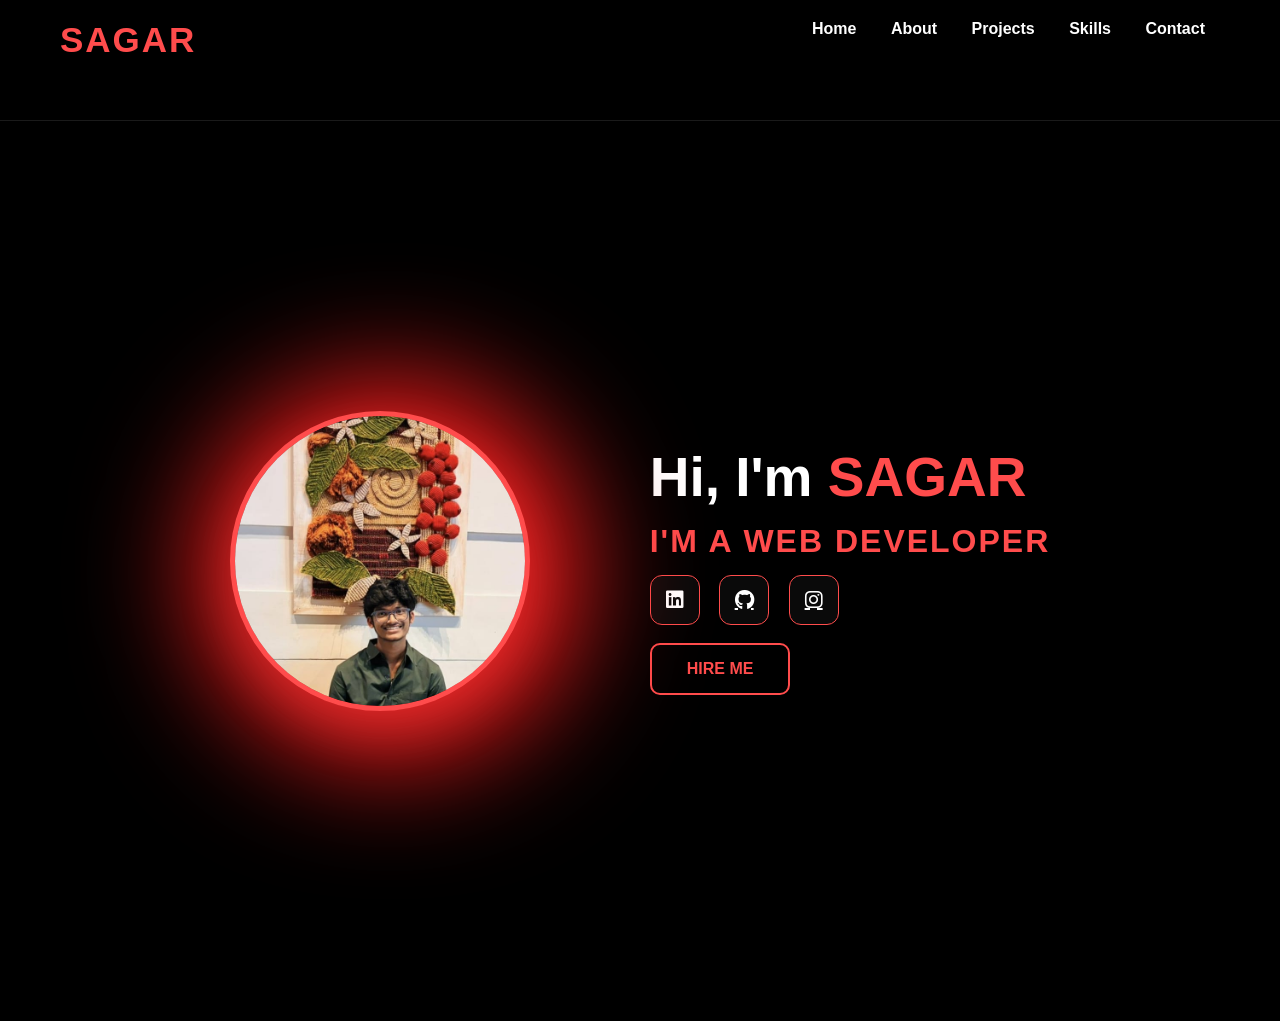
<file: index.html>
<!DOCTYPE html>
<html lang="en">
<head>
    <meta charset="UTF-8">
    <meta name="viewport" content="width=device-width, initial-scale=1.0">
    <title>Sagar Portfolio</title>
    <link rel="stylesheet" href="https://cdnjs.cloudflare.com/ajax/libs/font-awesome/6.5.0/css/all.min.css">
    <link rel="stylesheet" href="st.css">
</head>
<body>
<header>
    <h2>Sagar</h2>
    <nav>
        <a href="index.html" class="active">Home</a>
        <a href="about.html">About</a>
        <a href="projects.html">Projects</a>
        <a href="skills.html">Skills</a>
        <a href="contact.html">Contact</a>
    </nav>
</header>
<section id="home" class="hero">
    <div class="hero-left">
        <div class="circle"></div>
        <img src="profile_photo.jpeg" alt="Sagar Profile">
    </div>
    <div class="hero-right">
        <h1>Hi, I'm <span>SAGAR</span></h1>
        <h2>I'M A WEB DEVELOPER</h2>
        <div class="social">
            <a href="https://www.linkedin.com/in/sai-sagar-ramudra-10a4a5375/" target="_blank"><i class="fab fa-linkedin"></i></a>
            <a href="https://github.com/ramudrasaisagar0111-del" target="_blank"><i class="fab fa-github"></i></a>
            <a href="https://www.instagram.com/sagar_ramudra/" target="_blank"><i class="fab fa-instagram"></i></a>
        </div>
        <br>
        <a href="mailto:ramudrasaisagar0111@gmail.com" class="btn">Hire Me</a>
    </div>
</section>
</body>
</html>
</file>
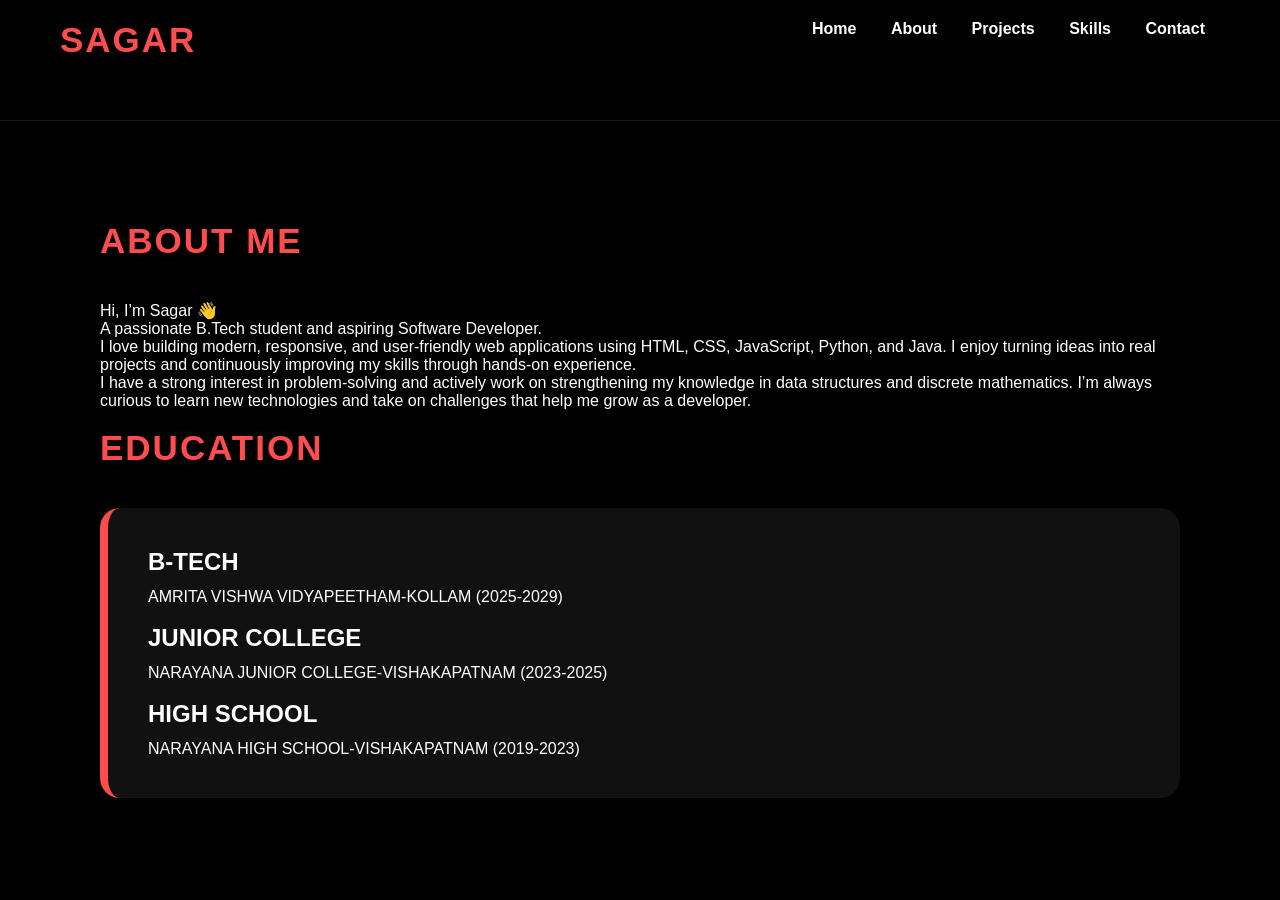
<file: about.html>
<!DOCTYPE html>
<html lang="en">
<head>
    <meta charset="UTF-8">
    <meta name="viewport" content="width=device-width, initial-scale=1.0">
    <title>Sagar Portfolio</title>
    <link rel="stylesheet" href="https://cdnjs.cloudflare.com/ajax/libs/font-awesome/6.5.0/css/all.min.css">
    <link rel="stylesheet" href="st.css">
</head>
<body>
<header>
    <h2>Sagar</h2>
    <nav>
        <a href="index.html">Home</a>
        <a href="about.html" class="active">About</a>
        <a href="projects.html">Projects</a>
        <a href="skills.html">Skills</a>
        <a href="contact.html">Contact</a>
    </nav>
</header>
<section id="about">
    <h2>About Me</h2>
    <div class="about">
        <p>Hi, I’m Sagar 👋<br>A passionate B.Tech student and aspiring Software Developer.<br>
I love building modern, responsive, and user-friendly web applications using HTML, CSS, JavaScript, Python, and Java. I enjoy turning ideas into real projects and continuously improving my skills through hands-on experience.<br>
I have a strong interest in problem-solving and actively work on strengthening my knowledge in data structures and discrete mathematics. I’m always curious to learn new technologies and take on challenges that help me grow as a developer.<p>
    </div><br>
    <h2>Education</h2>
    <div class="contact-box">
        <h3>B-TECH</h3>
        <p>AMRITA VISHWA VIDYAPEETHAM-KOLLAM (2025-2029)</p>
        <br>
        <h3>JUNIOR COLLEGE</h3>
        <p>NARAYANA JUNIOR COLLEGE-VISHAKAPATNAM (2023-2025)</p>
        <br>
        <h3>HIGH SCHOOL</h3>
        <p>NARAYANA HIGH SCHOOL-VISHAKAPATNAM (2019-2023)</p>
    </div>
</section>
</body>
</html>
</file>
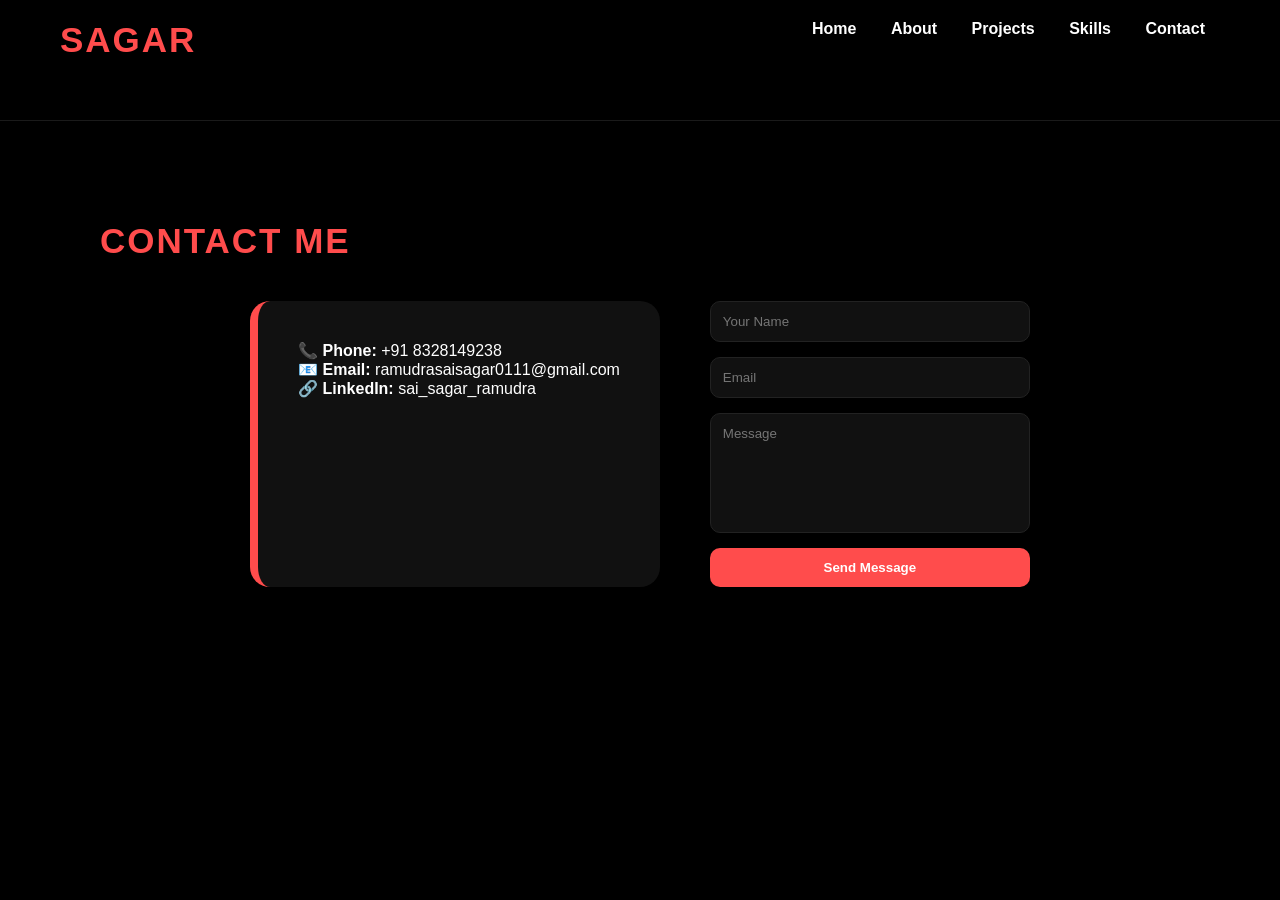
<file: contact.html>
<!DOCTYPE html>
<html lang="en">
<head>
    <meta charset="UTF-8">
    <meta name="viewport" content="width=device-width, initial-scale=1.0">
    <title>Sagar Portfolio</title>
    <link rel="stylesheet" href="https://cdnjs.cloudflare.com/ajax/libs/font-awesome/6.5.0/css/all.min.css">
    <link rel="stylesheet" href="st.css">
</head>
<body>
<header>
    <h2>Sagar</h2>
    <nav>
        <a href="index.html">Home</a>
        <a href="about.html">About</a>
        <a href="projects.html">Projects</a>
        <a href="skills.html">Skills</a>
        <a href="contact.html" class="active">Contact</a>
    </nav>
</header>
<section id="contact">
    <h2>Contact Me</h2>
    <div class="contact-container">
        <div class="contact-box">
            <p><strong>📞 Phone:</strong> +91 8328149238</p>
            <p><strong>📧 Email:</strong> ramudrasaisagar0111@gmail.com</p>
            <p><strong>🔗 LinkedIn:</strong> 
                <a href="https://www.linkedin.com/in/sai-sagar-ramudra-10a4a5375/" target="_blank"></a>sai_sagar_ramudra</a></p>
        </div>
        <form class="contact-form">
            <input type="text" placeholder="Your Name" required>
            <input type="email" placeholder="Email" required>
            <textarea placeholder="Message" required></textarea>
            <button type="submit">Send Message</button>
        </form>

    </div>
</section>
</body>
</html>
</file>
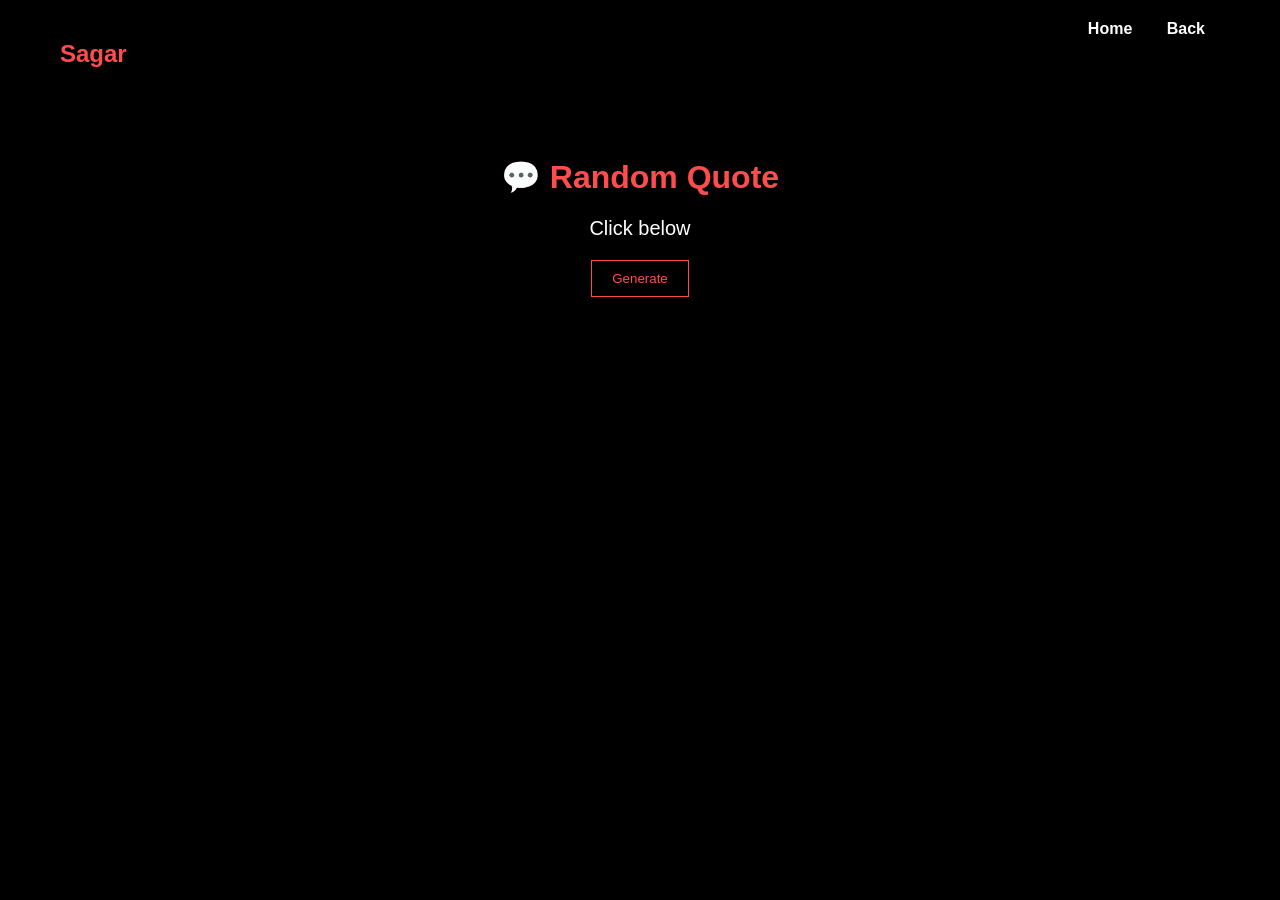
<file: game.html>
<!DOCTYPE html>
<html>
<head>
<title>Quote Generator</title>
<style>
body {
    margin: 0;
    font-family: Poppins, sans-serif;
    background: black;
    color: white;
    text-align: center;
}
header {
    display: flex;
    justify-content: space-between;
    padding: 20px 60px;
    background: black;
}
header h2 {
    color: #ff4c4c;
}
nav a {
    color: white;
    margin: 0 15px;
    text-decoration: none;
    font-weight: bold;
}
nav a:hover {
    color: #ff4c4c;
}
h1 {
    color: #ff4c4c;
    margin-top: 50px;
}
button {
    padding: 10px 20px;
    border: 1px solid #ff4c4c;
    background: black;
    color: #ff4c4c;
    cursor: pointer;
}
button:hover {
    background: #ff4c4c;
    color: white;
}
#quote {
    margin: 20px;
    font-size: 20px;
}
</style>
</head>
<body>
<header>
    <h2>Sagar</h2>
    <nav>
        <a href="home.html">Home</a>
        <a href="projects.html">Back</a>
    </nav>
</header>
<h1>💬 Random Quote</h1>
<p id="quote">Click below</p>
<button onclick="newQuote()">Generate</button>
<script>
let quotes = [
    "Stay hungry, stay foolish.",
    "Code never lies.",
    "Practice makes perfect.",
    "Dream big.",
    "Never give up.",
    "Each morning is an unopened gift — unwrap it with hope.",
    "Tiny, consistent actions can build bridges to your biggest dreams.",
    "A kind word can echo longer than a lifetime.",
    "It’s not how fast you go, it’s how true you stay to your path.",
    "Rain may fall, but it also nourishes the seeds of tomorrow.",
    "The strongest trees grow where the winds have been fiercest."
];
function newQuote() {
    let q = quotes[Math.floor(Math.random()*quotes.length)];
    document.getElementById("quote").innerText = q;
}
</script>
</body>
</html>
</file>
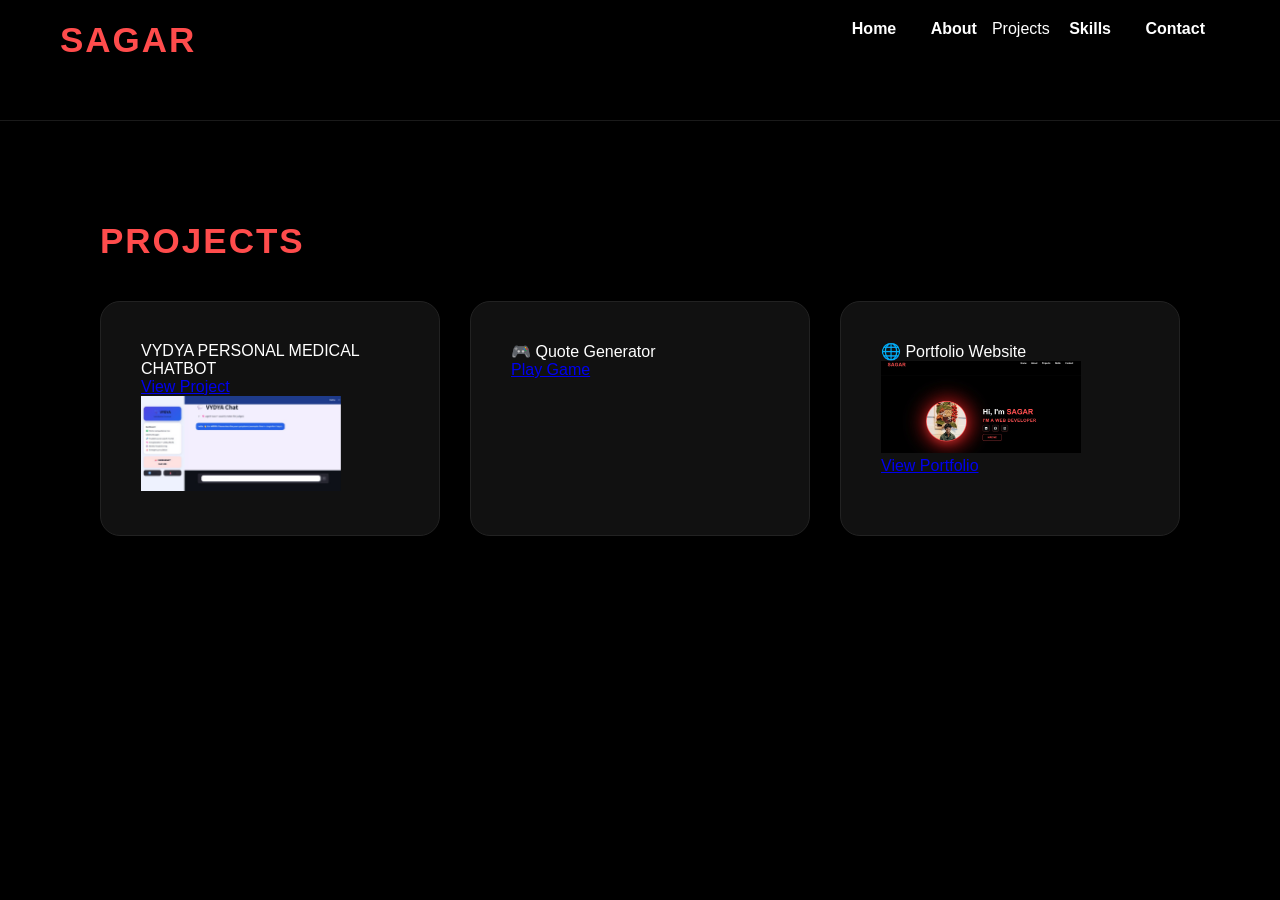
<file: projects.html>
<!DOCTYPE html>
<html lang="en">
<head>
    <meta charset="UTF-8">
    <meta name="viewport" content="width=device-width, initial-scale=1.0">
    <title>Sagar Portfolio</title>
    <link rel="stylesheet" href="https://cdnjs.cloudflare.com/ajax/libs/font-awesome/6.5.0/css/all.min.css">
    <link rel="stylesheet" href="st.css">
</head>
<body>
<header>
    <h2>Sagar</h2>
    <nav>
        <a href="index.html">Home</a>
        <a href="about.html">About</a
        <a href="projects.html"  class="active">Projects</a>
        <a href="skills.html">Skills</a>
        <a href="contact.html">Contact</a>
    </nav>
</header>
<section id="projects">
    <h2>Projects</h2>
    <div class="projects">
        <div class="card">VYDYA PERSONAL MEDICAL CHATBOT<br><a href="https://github.com/ramudrasaisagar0111-del/VYDYA" target="_blank">View Project</a>
        <img src="image (7).png" alt="Project Image" width="200"></div>
        
        <div class="card">🎮 Quote Generator <br>
    <a href="game.html">Play Game</a>
</div>
        <div class="card">🌐 Portfolio Website<br><img src="portfolio.jpeg" alt="Project Image" width="200"><br>
        <a href="https://github.com/ramudrasaisagar0111-del/Sagar-Portfolio.git" target="_blank">View Portfolio</a></div>
    </div>
</section>
</body>
</html>
</file>
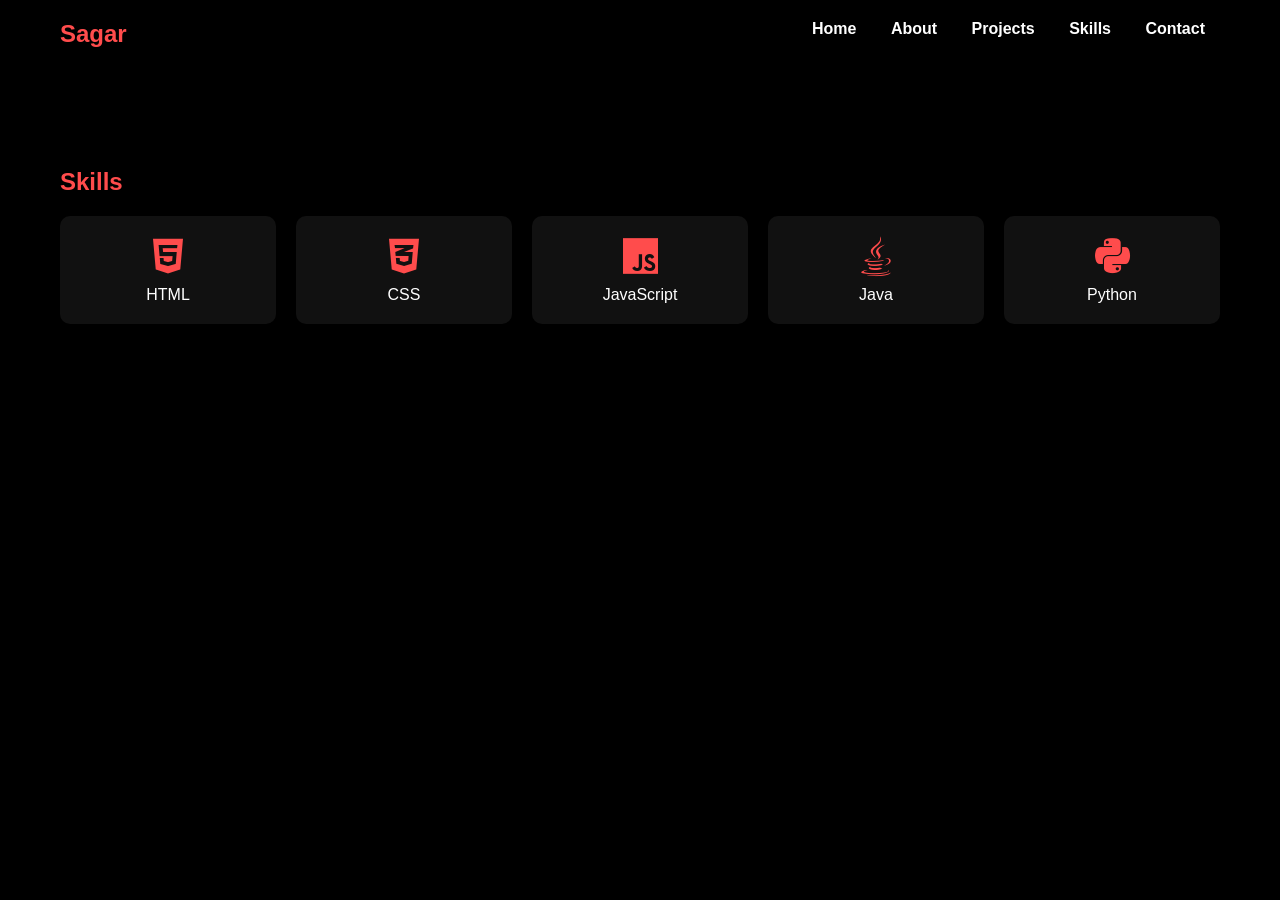
<file: skills.html>
<!DOCTYPE html>
<html lang="en">
<head>
    <meta charset="UTF-8">
    <meta name="viewport" content="width=device-width, initial-scale=1.0">
    <title>Sagar Portfolio</title>
    <link rel="stylesheet" href="https://cdnjs.cloudflare.com/ajax/libs/font-awesome/6.5.0/css/all.min.css">
    <link rel="stylesheet" href="s.css">
</head>
<body>
    <header>
    <h2>Sagar</h2>
    <nav>
        <a href="index.html">Home</a>
        <a href="about.html">About</a>
        <a href="projects.html">Projects</a>
        <a href="skills.html"  class="active">Skills</a>
        <a href="contact.html">Contact</a>
    </nav>
</header>
<section id="skills">
    <h2>Skills</h2>
    <div class="skills">
        <div class="skill-box"><i class="fab fa-html5"></i><p>HTML</p></div>
        <div class="skill-box"><i class="fab fa-css3-alt"></i><p>CSS</p></div>
        <div class="skill-box"><i class="fab fa-js"></i><p>JavaScript</p></div>
        <div class="skill-box"><i class="fab fa-java"></i><p>Java</p></div>
        <div class="skill-box"><i class="fab fa-python"></i><p>Python</p></div>
    </div>
</section>
</body>
</html>
</file>
<file: st.css>
* {
    margin: 0;
    padding: 0;
    box-sizing: border-box;
    font-family: 'Poppins', sans-serif;
}
html {
    scroll-behavior: smooth;
}
body {
    background: #000;
    color: white;
    overflow-x: hidden;
    perspective: 1000px;
}
@keyframes cubeReveal {
    from {
        opacity: 0;
        transform: rotateX(-30deg) translateY(100px) translateZ(-200px);
    }
    to {
        opacity: 1;
        transform: rotateX(0deg) translateY(0) translateZ(0);
    }
}
@keyframes float3D {
    0%, 100% { transform: translateY(0) rotateY(-10deg) rotateX(5deg); }
    50% { transform: translateY(-20px) rotateY(10deg) rotateX(-5deg); }
}
@keyframes pulseGlow {
    0%, 100% { transform: translate(-50%, -50%) scale(1); opacity: 0.5; }
    50% { transform: translate(-50%, -50%) scale(1.2); opacity: 0.8; }
}
header {
    display: flex;
    justify-content: space-between;
    padding: 20px 60px;
    position: sticky;
    top: 0;
    background: rgba(0, 0, 0, 0.9);
    backdrop-filter: blur(10px);
    z-index: 100;
    border-bottom: 1px solid #1a1a1a;
}
header h2 { color: #ff4c4c; }
nav a {
    margin: 0 15px;
    text-decoration: none;
    color: white;
    font-weight: bold;
    transition: 0.3s;
}
nav a:hover { color: #ff4c4c; }
.hero {
    display: flex;
    align-items: center;
    justify-content: center;
    gap: 100px;
    min-height: 100vh;
    padding: 0 60px;
    flex-wrap: wrap;
    transform-style: preserve-3d;
}
.hero-left {
    position: relative;
    width: 320px;
    height: 320px;
    flex-shrink: 0;
    animation: float3D 5s ease-in-out infinite;
    transform-style: preserve-3d;
}
.circle {
    width: 380px;
    height: 380px;
    background: #ff1e1e;
    border-radius: 50%;
    position: absolute;
    top: 50%;
    left: 50%;
    transform: translate(-50%, -50%);
    filter: blur(60px);
    z-index: 1;
    animation: pulseGlow 4s ease-in-out infinite;
}
.hero-left img {
    width: 300px;
    height: 300px;
    border-radius: 50%;
    object-fit: cover;
    border: 5px solid #ff4c4c;
    position: relative;
    z-index: 2;
    box-shadow: 0 20px 50px rgba(255, 76, 76, 0.3);
}
.hero-right {
    max-width: 500px;
    animation: cubeReveal 1.2s cubic-bezier(0.23, 1, 0.32, 1);
}
.hero-right h1 { font-size: 55px; line-height: 1.1; }
.hero-right span { color: #ff4c4c; }
.hero-right h2 { margin: 15px 0; font-size: 32px; }
.typing {
    display: inline-block;
    overflow: hidden;
    border-right: 3px solid #ff4c4c;
    white-space: nowrap;
    animation: typing 3.5s steps(20, end), blink 0.75s step-end infinite;
}
@keyframes typing { from { width: 0 } to { width: 100% } }
@keyframes blink { 50% { border-color: transparent; } }
section {
    padding: 100px 60px;
    max-width: 1200px;
    margin: 0 auto;
}
h2 {
    color: #ff4c4c;
    margin-bottom: 40px;
    font-size: 35px;
    text-transform: uppercase;
    letter-spacing: 2px;
}
.projects, .skills {
    display: grid;
    grid-template-columns: repeat(auto-fit, minmax(280px, 1fr));
    gap: 30px;
    perspective: 1000px;
}
.card, .skill-box {
    background: #111;
    padding: 40px;
    border-radius: 20px;
    border: 1px solid #222;
    position: relative;
    transition: transform 0.6s cubic-bezier(0.23, 1, 0.32, 1), box-shadow 0.6s;
    transform-style: preserve-3d;
}
.card:hover, .skill-box:hover {
    transform: rotateX(10deg) rotateY(-10deg) translateZ(30px);
    border-color: #ff4c4c;
    box-shadow: 20px 20px 40px rgba(0,0,0,0.5), 0 0 20px rgba(255, 76, 76, 0.2);
}
h3 {
    font-size: 24px;
    margin-bottom: 12px;
    color: #fff;
    transform: translateZ(20px);
}
.skill-box i {
    font-size: 55px;
    margin-bottom: 20px;
    color: #ff4c4c;
    display: block;
    transform: translateZ(40px);
}
.social a {
    margin-right: 15px;
    font-size: 20px;
    color: white;
    border: 1px solid #ff4c4c;
    display: inline-flex;
    align-items: center;
    justify-content: center;
    width: 50px;
    height: 50px;
    border-radius: 12px;
    transition: 0.4s;
    background: #0a0a0a;
}
.social a:hover {
    background: #ff4c4c;
    transform: translateZ(20px) scale(1.1);
    box-shadow: 0 10px 20px rgba(255, 76, 76, 0.4);
}
.btn {
    display: inline-block;
    padding: 15px 35px;
    border: 2px solid #ff4c4c;
    border-radius: 10px;
    color: #ff4c4c;
    text-decoration: none;
    font-weight: bold;
    text-transform: uppercase;
    transition: 0.3s;
    background: transparent;
}
.btn:hover {
    background: #ff4c4c;
    color: white;
    transform: translateY(-5px) translateZ(10px);
    box-shadow: 0 10px 20px rgba(255, 76, 76, 0.3);
}
.contact-box {
    background: #111;
    padding: 40px;
    border-radius: 20px;
    border-left: 8px solid #ff4c4c;
    transform: translateZ(10px);
}
.contact-container {
    display: flex;
    gap: 50px;
    justify-content: center;
    flex-wrap: wrap;
}
.contact-form {
    display: flex;
    flex-direction: column;
    gap: 15px;
    width: 320px;
}
.contact-form input,
.contact-form textarea {
    padding: 12px;
    border-radius: 10px;
    border: 1px solid #222;
    background: #111;
    color: white;
    outline: none;
    transition: 0.3s;
}
.contact-form input:focus,
.contact-form textarea:focus {
    border-color: #ff4c4c;
    box-shadow: 0 0 10px rgba(255, 76, 76, 0.3);
}
.contact-form textarea {
    height: 120px;
    resize: none;
}
.contact-form button {
    padding: 12px;
    border: none;
    border-radius: 10px;
    background: #ff4c4c;
    color: white;
    font-weight: bold;
    cursor: pointer;
    transition: 0.3s;
}
.contact-form button:hover {
    background: red;
    transform: translateY(-3px);
    box-shadow: 0 10px 20px rgba(255, 76, 76, 0.3);
}
@media(max-width: 768px) {
    .hero {
        flex-direction: column;
        text-align: center;
        gap: 50px;
        padding-top: 80px;
    }
    header { padding: 15px 25px; }
    .hero-right h1 { font-size: 40px; }
    .hero-left, .hero-left img { width: 260px; height: 260px; }
}
</file>
<file: s.css>
* {
    margin: 0;
    padding: 0;
    box-sizing: border-box;
    font-family: 'Poppins', sans-serif;
        }
        html {
            scroll-behavior: smooth;
        }
        body {
            background: #000;
            color: white;
        }
        header {
            display: flex;
            justify-content: space-between;
            padding: 20px 60px;
            position: sticky;
            top: 0;
            background: black;
            z-index: 100;
        }
        header h2 {color: #ff4c4c;}
        nav a {
            margin: 0 15px;
            text-decoration: none;
            color: white;
            font-weight: bold;
        }
        nav a:hover {color: #ff4c4c;}
        .hero {
            display: flex;
            align-items: center;
            justify-content: space-between;
            min-height: 100vh;
            padding: 0 60px;
            flex-wrap: wrap;
        }
        .hero-left {position: relative;}
        .circle {
            width: 350px;
            height: 350px;
            background: #ff1e1e;
            border-radius: 50%;
            position: absolute;
            top: 50%;
            left: 50%;
            transform: translate(-50%, -50%);
            filter: blur(30px);
        }
        .hero-left img {
            width: 300px;
            height: 300px;
            border-radius: 50%;
            object-fit: cover;
            border: 4px solid #ff4c4c;
            position: relative;
            z-index: 2;
        }
        .hero-right {max-width: 500px;}
        .hero-right h1 {font-size: 50px;}
        .hero-right span {color: #ff4c4c;}
        .hero-right h2 {
            margin: 10px 0;
            font-size: 30px;
        }
        .typing {
            display: inline-block;
            overflow: hidden;
            border-right: 2px solid #ff4c4c;
            white-space: nowrap;
            animation: typing 3s steps(15, end), blink 0.7s infinite;
        }
        @keyframes typing {
            from { width: 0 }to { width: 100% }
        }
        @keyframes blink {
            50% { border-color: transparent; }
        }
        .social {margin: 20px 0;}
        .social a {
            margin-right: 15px;
            font-size: 18px;
            color: white;
            border: 1px solid #ff4c4c;
            padding: 10px;
            border-radius: 50%;
            transition: 0.3s;
        }
        .social a:hover {
            background: #ff4c4c;
            box-shadow: 0 0 10px #ff4c4c;
        }
        .btn {
            display: inline-block;
            padding: 10px 25px;
            border: 1px solid #ff4c4c;
            border-radius: 25px;
            color: #ff4c4c;
            text-decoration: none;
        }
        .btn:hover {
            background: #ff4c4c;
            color: white;
        }
        section {padding: 80px 60px;}
        h2 {
            color: #ff4c4c;
            margin-bottom: 20px;
        }
        .projects {
            display: grid;
            grid-template-columns: repeat(auto-fit, minmax(250px, 1fr));
            gap: 20px;
        }
        .card {
            background: #111;
            padding: 20px;
            border-radius: 10px;
            transition: 0.3s;
        }
        .card:hover {
            transform: translateY(-5px);
            box-shadow: 0 0 10px #ff4c4c;
        }
        .skills {
            display: grid;
            grid-template-columns: repeat(auto-fit, minmax(150px, 1fr));
            gap: 20px;
        }
        .skill-box {
        background: #111;
            padding: 20px;
            text-align: center;
            border-radius: 10px;
            transition: 0.3s;
        }
        .skill-box i {
            font-size: 40px;
            margin-bottom: 10px;
            color: #ff4c4c;
        }
        .skill-box:hover {
            transform: scale(1.1);
            box-shadow: 0 0 15px #ff4c4c;
        }
        .contact-box {
            background: #111;
            padding: 20px;
            border-radius: 10px;
        }
        .contact-box p {margin: 10px 0;}
        @media(max-width: 768px) {
            .hero {
                flex-direction: column;
                text-align: center;
                padding-top: 120px;}
            header {padding: 15px 20px;}
            .hero-right h1 {font-size: 35px;}
        }
</file>
